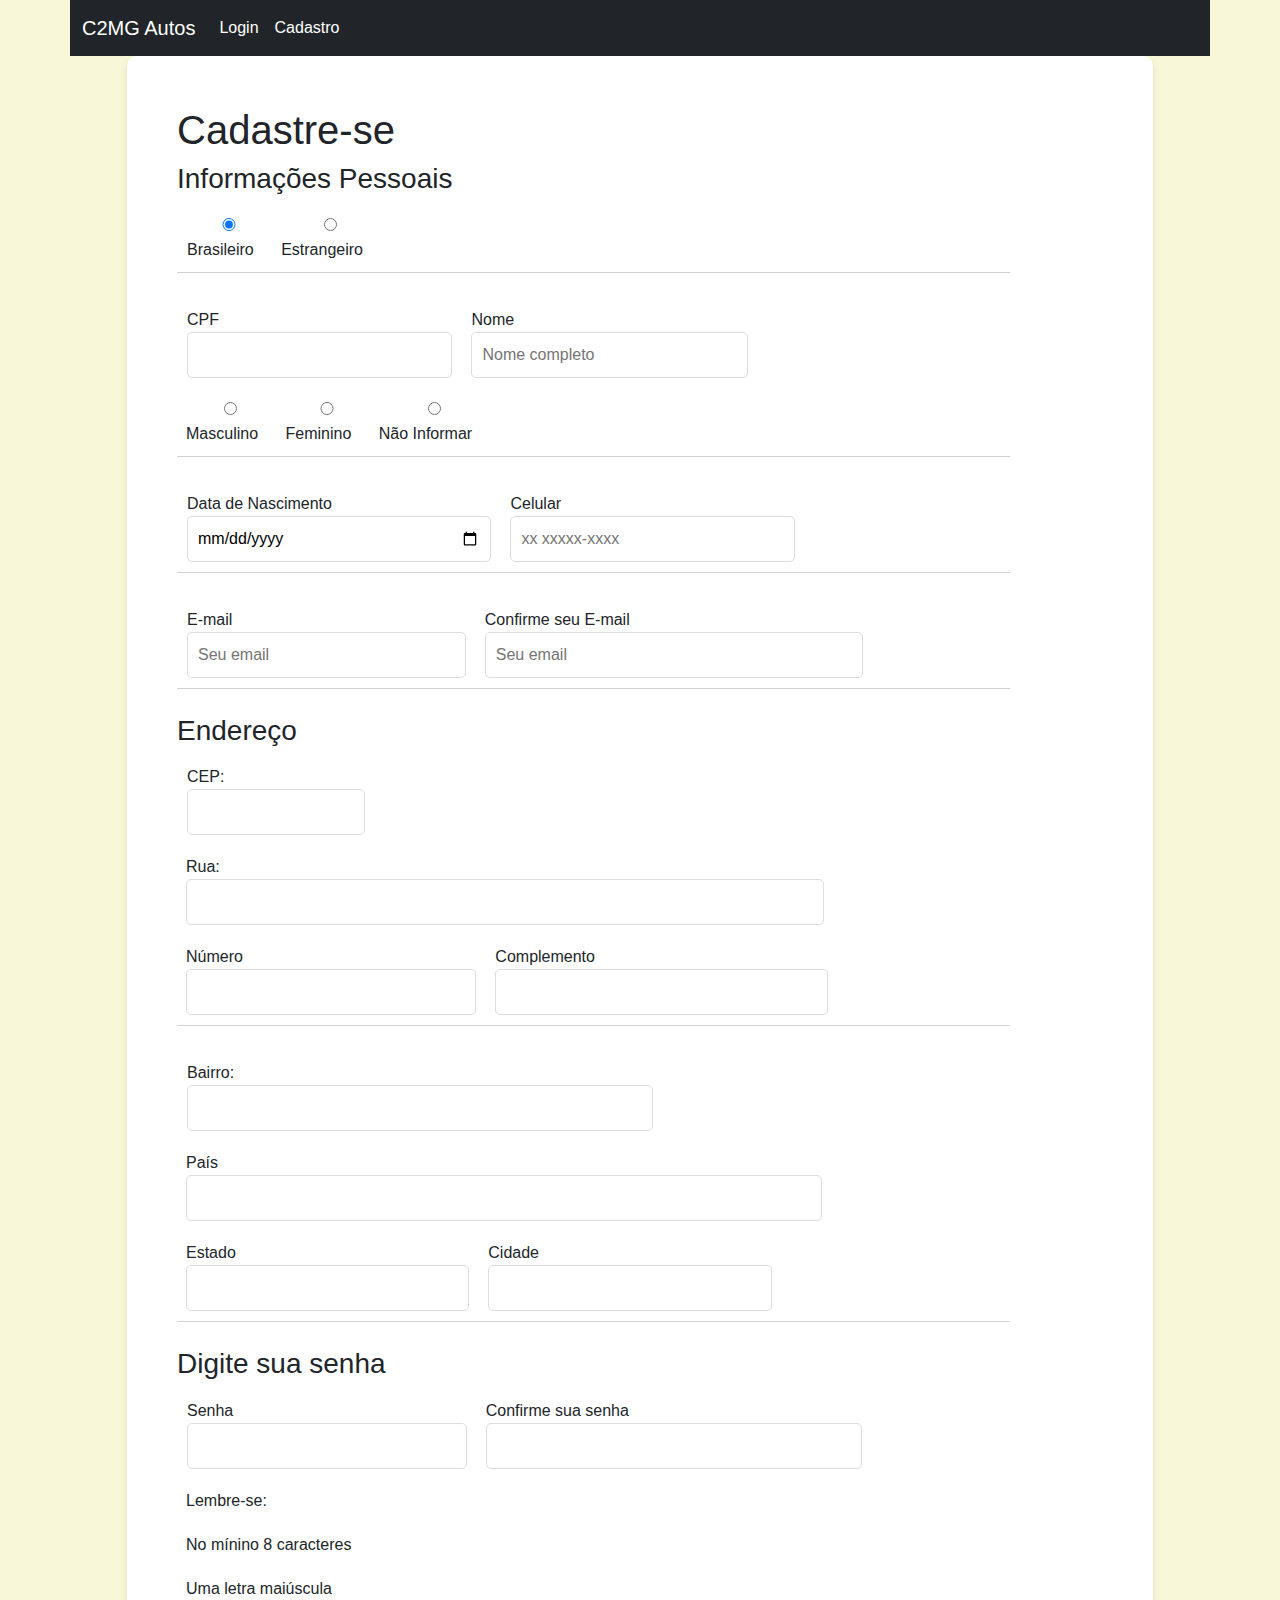
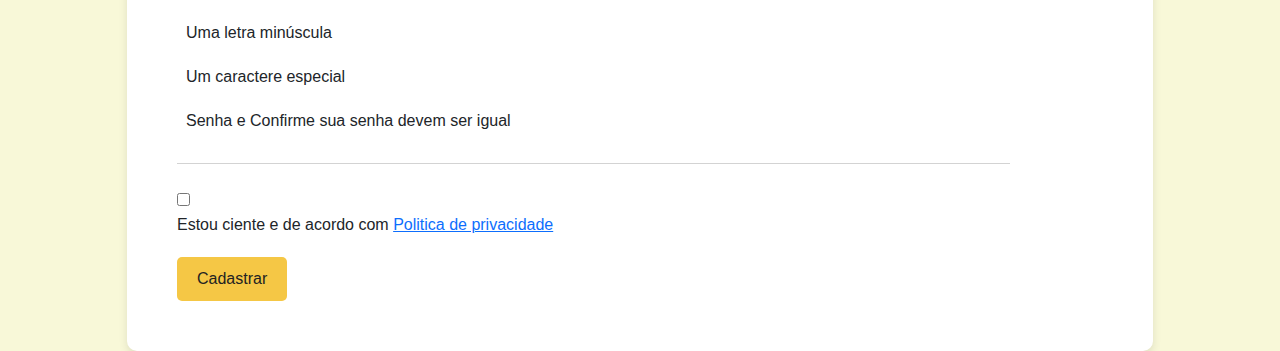
<file: cadastro.html>
<!DOCTYPE html>
<html lang="pt-BR">
  <head>
    <meta charset="UTF-8" />
    <meta name="viewport" content="width=device-width, initial-scale=1.0" />
    <title>C2MG Autos</title>
    <link
      href="https://cdn.jsdelivr.net/npm/bootstrap@5.3.3/dist/css/bootstrap.min.css"
      rel="stylesheet"
      integrity="sha384-QWTKZyjpPEjISv5WaRU9OFeRpok6YctnYmDr5pNlyT2bRjXh0JMhjY6hW+ALEwIH"
      crossorigin="anonymous"
    />
    <link rel="stylesheet" href="style/style.css" />
  </head>
  <body>
    <div class="content">
      <div class="header"></div>

      <nav class="navbar navbar-expand-lg navbar-dark bg-dark">
        <div class="container-fluid">
          <a class="navbar-brand mb-0 h1">C2MG Autos</a>
          <button
            class="navbar-toggler"
            type="button"
            data-bs-toggle="collapse"
            data-bs-target="#navbarSupportedContent"
            aria-controls="navbarSupportedContent"
            aria-expanded="false"
            aria-label="Toggle navigation"
          >
            <span class="navbar-toggler-icon"></span>
          </button>
          <div class="collapse navbar-collapse" id="navbarSupportedContent">
            <ul class="navbar-nav text-center me-auto mb-2 mb-lg-0">
              <li class="nav-item">
                <a
                  class="nav-link active"
                  aria-current="page"
                  href="login.html"
                  id="pagina_login"
                  >Login</a
                >
              </li>
              <li class="nav-item">
                <a
                  class="nav-link active"
                  aria-current="page"
                  href="cadastro.html"
                  id="pagina_cadastro"
                  >Cadastro</a
                >
              </li>
            </ul>
          </div>
        </div>
      </nav>

      <div class="container">
        <form>
          <div class="form_content">
            <h1>Cadastre-se</h1>
            <h3>Informações Pessoais</h3>
            <div class="input-group">
              <div class="radio">
                <div class="radio-item">
                  <input
                    type="radio"
                    id="brasileiro"
                    name="nacionalidade"
                    value="brasileiro"
                    checked
                  />
                  <label for="brasileiro">Brasileiro</label>
                </div>
                <div class="radio-item">
                  <input
                    type="radio"
                    id="estrangeiro"
                    name="nacionalidade"
                    value="estrangeiro"
                  />
                  <label for="estrangeiro">Estrangeiro</label>
                </div>
              </div>
            </div>

            <div class="input-group">
              <div>
                <label for="cpf">CPF</label>
                <input type="text" name="cpf" pattern="\d{11}" required />
              </div>
              <div>
                <label for="nome">Nome</label>
                <input
                  type="text"
                  name="nome"
                  id="nome"
                  placeholder="Nome completo"
                  required
                />
              </div>
              <div class="radio">
                <div class="radio-item">
                  <input
                    type="radio"
                    name="sexo"
                    id="sexo-m"
                    value="Masculino"
                  />
                  <label for="sexo-m">Masculino</label>
                </div>
                <div class="radio-item">
                  <input
                    type="radio"
                    name="sexo"
                    id="sexo-f"
                    value="Feminino"
                  />
                  <label for="sexo-f">Feminino</label>
                </div>
                <div class="radio-item">
                  <input type="radio" name="sexo" id="sexo-n" value="na" />
                  <label for="sexo-n">Não Informar</label>
                </div>
              </div>
            </div>

            <div class="input-group">
              <div>
                <label for="dtnasc">Data de Nascimento</label>
                <input type="date" name="dtnasc" id="dtnasc" />
              </div>
              <div>
                <label for="celular">Celular</label>
                <input
                  type="tel"
                  name="celular"
                  id="celular"
                  placeholder="xx xxxxx-xxxx"
                  required
                  pattern="([0-9]{2})\s([9])?([0-9]{4})-([0-9]{4})"
                />
              </div>
            </div>

            <div class="input-group line_group">
              <div>
                <label for="email">E-mail</label>
                <input
                  type="email"
                  name="email"
                  id="email"
                  placeholder="Seu email"
                  required
                />
              </div>
              <div>
                <label for="conf_email">Confirme seu E-mail</label>
                <input
                  type="conf_email"
                  name="conf_email"
                  id="conf_email"
                  placeholder="Seu email"
                  required
                />
              </div>
            </div>
            <h3>Endereço</h3>
            <div class="input-group">
              <div>
                <label for="cep"
                  >CEP:
                  <input
                    type="text"
                    name="cep"
                    id="cep"
                    class="mascCEP"
                    value=""
                    size="10"
                    max="9"
                    onblur="pesquisacep(this.value);"
                  />
                </label>
              </div>
              <div>
                <label for="rua"
                  >Rua:
                  <input type="text" name="rua" id="rua" size="60" />
                </label>
              </div>
              <div>
                <label for="n_casa">Número</label>
                <input type="number" name="n_casa" id="n_casa" />
              </div>
              <div>
                <label for="complemento">Complemento</label>
                <input type="text" name="complemento" id="complemento" />
              </div>
            </div>

            <div class="input-group line_group">
              <div>
                <label for="bairro"
                  >Bairro:
                  <input type="text" name="bairro" id="bairro" size="40" />
                </label>
              </div>
              <div>
                <label for="pais"
                  >País
                  <input type="text" name="pais" id="pais" size="60" />
                </label>
              </div>
              <div>
                <label for="estado">Estado</label>
                <input type="text" name="estado" id="estado" />
              </div>
              <div>
                <label for="cidade">Cidade</label>
                <input type="text" name="cidade" id="cidade" />
              </div>
            </div>
            <h3>Digite sua senha</h3>
            <div class="input-group">
              <div>
                <label for="senha">Senha</label>
                <input type="password" name="senha" id="senha" size="20" />
              </div>
              <div>
                <label for="conf_senha">Confirme sua senha</label>
                <input
                  type="password"
                  name="conf_senha"
                  id="conf_senha"
                  size="20"
                />
              </div>
              <div class="orientacoes_senha">
                <p>Lembre-se:</p>
                <p>No mínino 8 caracteres</p>
                <p>Uma letra maiúscula</p>
                <p>Uma letra minúscula</p>
                <p>Um caractere especial</p>
                <p>Senha e Confirme sua senha devem ser igual</p>
              </div>
            </div>
            <div class="input-aceite">
              <input type="checkbox" name="aceite" id="aceite" />
              <p>
                Estou ciente e de acordo com
                <a href="">Politica de privacidade</a>
              </p>
            </div>

            <button type="submit">Cadastrar</button>
          </div>
        </form>
      </div>
    </div>
    <script
      src="https://cdn.jsdelivr.net/npm/bootstrap@5.3.3/dist/js/bootstrap.bundle.min.js"
      integrity="sha384-YvpcrYf0tY3lHB60NNkmXc5s9fDVZLESaAA55NDzOxhy9GkcIdslK1eN7N6jIeHz"
      crossorigin="anonymous"
    ></script>
  </body>
</html>
</file>
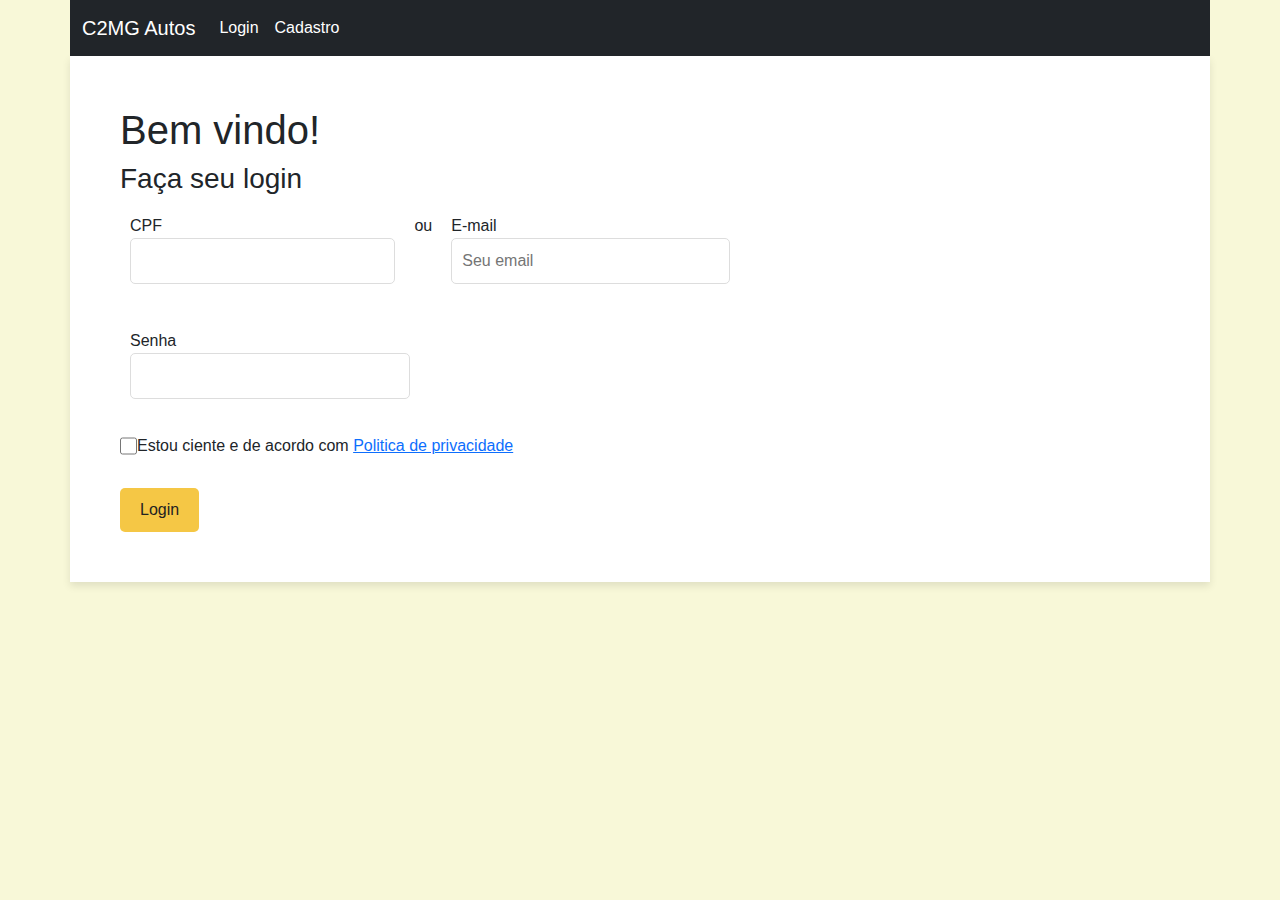
<file: login.html>
<!DOCTYPE html>
<html lang="pt-BR">
  <head>
    <meta charset="UTF-8" />
    <meta name="viewport" content="width=device-width, initial-scale=1.0" />
    <title>C2MG Autos</title>
    <link
      href="https://cdn.jsdelivr.net/npm/bootstrap@5.3.3/dist/css/bootstrap.min.css"
      rel="stylesheet"
      integrity="sha384-QWTKZyjpPEjISv5WaRU9OFeRpok6YctnYmDr5pNlyT2bRjXh0JMhjY6hW+ALEwIH"
      crossorigin="anonymous"
    />
    <link rel="stylesheet" href="style/style_login.css" />
  </head>
  <body>
    <div class="content">
      <div class="header"></div>

      <nav class="navbar navbar-expand-lg navbar-dark bg-dark">
        <div class="container-fluid">
          <a class="navbar-brand mb-0 h1">C2MG Autos</a>
          <button
            class="navbar-toggler"
            type="button"
            data-bs-toggle="collapse"
            data-bs-target="#navbarSupportedContent"
            aria-controls="navbarSupportedContent"
            aria-expanded="false"
            aria-label="Toggle navigation"
          >
            <span class="navbar-toggler-icon"></span>
          </button>
          <div class="collapse navbar-collapse" id="navbarSupportedContent">
            <ul class="navbar-nav text-center me-auto mb-2 mb-lg-0">
              <li class="nav-item">
                <a
                  class="nav-link active"
                  aria-current="page"
                  href="login.html"
                  id="pagina_login"
                  >Login</a
                >
              </li>
              <li class="nav-item">
                <a
                  class="nav-link active"
                  aria-current="page"
                  href="cadastro.html"
                  id="pagina_cadastro"
                  >Cadastro</a
                >
              </li>
            </ul>
          </div>
        </div>
      </nav>

      <div class="container">
        <form>
          <div class="form_content">
            <h1>Bem vindo!</h1>
            <h3>Faça seu login</h3>
            <div class="input-group">
              <div>
                <label for="cpf">CPF</label>
                <input type="text" name="cpf" pattern="\d{11}" required />
              </div>
              <div class="align-bottom">
                <p>ou</p>
              </div>
              <div>
                <label for="email">E-mail</label>
                <input
                  type="email"
                  name="email"
                  id="email"
                  placeholder="Seu email"
                  required
                />
              </div>
            </div>
            <div class="input-group">
              <div>
                <label for="senha">Senha</label>
                <input type="password" name="senha" id="senha" size="20" />
              </div>
            </div>

            <div class="input-aceite">
              <input type="checkbox" name="aceite" id="aceite" />
              <p>
                Estou ciente e de acordo com
                <a href="">Politica de privacidade</a>
              </p>
            </div>

            <button type="submit">Login</button>
          </div>
        </form>
      </div>
    </div>
    <script
      src="https://cdn.jsdelivr.net/npm/bootstrap@5.3.3/dist/js/bootstrap.bundle.min.js"
      integrity="sha384-YvpcrYf0tY3lHB60NNkmXc5s9fDVZLESaAA55NDzOxhy9GkcIdslK1eN7N6jIeHz"
      crossorigin="anonymous"
    ></script>
  </body>
</html>
</file>
<file: style/style.css>
body {
  font-family: Arial, sans-serif;
  background-color: #f8f8d8;
  display: flex;
  justify-content: center;
  align-items: center;
  min-height: 100vh;
  margin: 0;
}

.container {
  display: flex;
  flex-direction: column;
  justify-content: center;
  align-items: center;
  background-color: #fff;
  border-radius: 10px;
  box-shadow: 0 4px 8px rgba(0, 0, 0, 0.1);
  width: 90%;
  padding: 20px;
}

form {
  box-sizing: content-box;
  width: 100%;
}

.form_content {
  padding: 30px;
  width: 100%;
}

.form_content h2 {
  font-size: 24px;
  margin-bottom: 10px;
}

.form_content p {
  font-size: 16px;
  margin-bottom: 20px;
}

.input-group {
  display: flex;
  gap: 20px;
  margin-bottom: 25px;
  width: 90%;
  padding: 10px;
  border-bottom: 1px solid #d3d3d3;
}

/* .input-group label {
  display: block;
  margin-bottom: 5px;
  font-weight: bold;
} */

.input-group input {
  width: 100%;
  padding: 10px;
  border: 1px solid #ddd;
  border-radius: 5px;
  box-sizing: border-box;
}

.input-group input:focus {
  outline: none;
  border-color: #f5c745;
}

.input-group .radio {
  display: flex;
  flex-direction: row;
  gap: 10px;
}

form button {
  background-color: #f5c745;
  color: #222;
  border: none;
  padding: 10px 20px;
  border-radius: 5px;
  font-size: 16px;
  cursor: pointer;
  transition: background-color 0.3s;
}

form button:hover {
  background-color: #e0b83e;
}
</file>
<file: style/style_login.css>
body {
  font-family: Arial, sans-serif;
  background-color: #f8f8d8;
  display: flex;
  justify-content: center;
  align-items: center;
  margin: 0;
}

.container {
  background-color: #fff;
  box-shadow: 0 4px 8px rgba(0, 0, 0, 0.1);
  padding: 20px;
}

form {
  box-sizing: content-box;
  width: 100%;
}

.form_content {
  padding: 30px;
  width: 1320px;
}

.form_content h2 {
  font-size: 24px;
  margin-bottom: 10px;
}

.form_content p {
  font-size: 16px;
  margin-bottom: 20px;
}

.input-group {
  display: flex;
  gap: 20px;
  margin-bottom: 25px;
  width: 90%;
  padding: 10px;
}

.input-group input {
  width: 100%;
  padding: 10px;
  border: 1px solid #ddd;
  border-radius: 5px;
  box-sizing: border-box;
}

.input-group input:focus {
  outline: none;
  border-color: #f5c745;
}

.input-aceite {
  display: flex;
  flex-direction: row;
  height: max-content;
  align-items: stretch;
  margin-bottom: 30px;
}

.input-aceite input[type="checkbox"] {
  width: 17px;
}

.input-aceite p {
  margin-top: 0px;
  margin-bottom: 0px;
}

form button {
  background-color: #f5c745;
  color: #222;
  border: none;
  padding: 10px 20px;
  border-radius: 5px;
  font-size: 16px;
  cursor: pointer;
  transition: background-color 0.3s;
}
form button:hover {
  background-color: #e0b83e;
}
</file>
